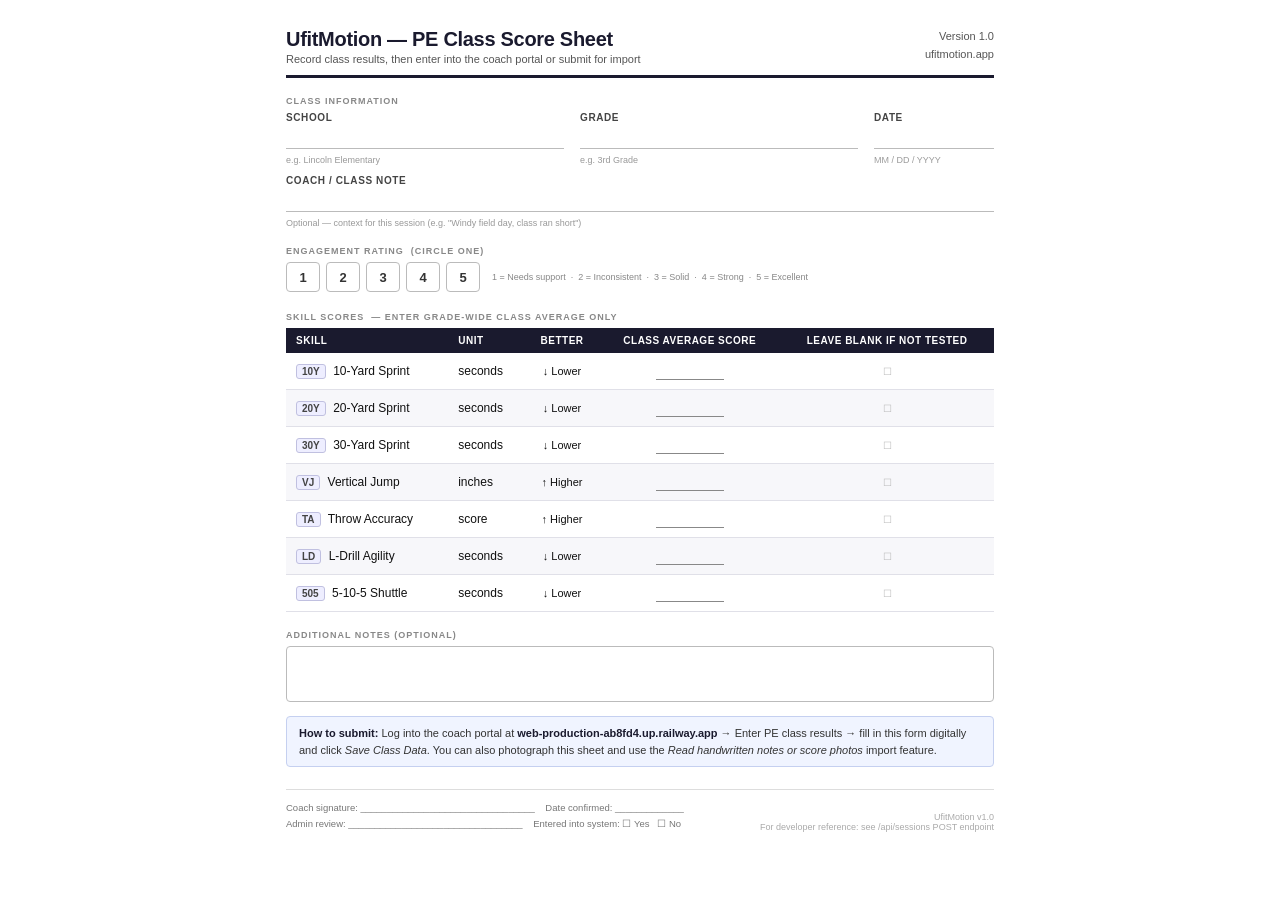
<file: static/score-sheet.html>
<!DOCTYPE html>
<html lang="en">
<head>
  <meta charset="UTF-8">
  <title>UfitMotion — PE Class Score Sheet</title>
  <style>
    * { box-sizing: border-box; margin: 0; padding: 0; }

    body {
      font-family: Arial, sans-serif;
      font-size: 13px;
      color: #111;
      background: #fff;
      padding: 28px 36px;
      max-width: 780px;
      margin: 0 auto;
    }

    /* ── Header ── */
    .header {
      display: flex;
      align-items: flex-start;
      justify-content: space-between;
      border-bottom: 3px solid #1a1a2e;
      padding-bottom: 10px;
      margin-bottom: 16px;
    }
    .header-left h1 {
      font-size: 20px;
      font-weight: 800;
      letter-spacing: -0.3px;
      color: #1a1a2e;
    }
    .header-left p {
      font-size: 11px;
      color: #555;
      margin-top: 2px;
    }
    .header-right {
      text-align: right;
      font-size: 11px;
      color: #555;
      line-height: 1.6;
    }

    /* ── Section label ── */
    .section-label {
      font-size: 9px;
      font-weight: 700;
      text-transform: uppercase;
      letter-spacing: 1px;
      color: #888;
      margin-bottom: 6px;
      margin-top: 18px;
    }

    /* ── Field rows ── */
    .field-row {
      display: flex;
      gap: 16px;
      margin-bottom: 10px;
    }
    .field {
      flex: 1;
      display: flex;
      flex-direction: column;
      gap: 4px;
    }
    .field.narrow { flex: 0 0 120px; }
    .field.wide   { flex: 2; }

    .field label {
      font-size: 10px;
      font-weight: 700;
      text-transform: uppercase;
      letter-spacing: 0.6px;
      color: #444;
    }
    .field .line {
      border-bottom: 1.5px solid #bbb;
      height: 22px;
      width: 100%;
    }
    .field .hint {
      font-size: 9px;
      color: #999;
      margin-top: 2px;
    }

    /* ── Engagement rating boxes ── */
    .rating-row {
      display: flex;
      gap: 6px;
      align-items: center;
      margin-top: 4px;
    }
    .rating-box {
      width: 34px;
      height: 30px;
      border: 1.5px solid #bbb;
      border-radius: 4px;
      display: flex;
      align-items: center;
      justify-content: center;
      font-size: 13px;
      font-weight: 700;
      color: #333;
    }
    .rating-label {
      font-size: 9px;
      color: #888;
      margin-left: 6px;
    }

    /* ── Skill table ── */
    table {
      width: 100%;
      border-collapse: collapse;
      margin-top: 6px;
    }
    thead tr {
      background: #1a1a2e;
      color: #fff;
    }
    thead th {
      padding: 7px 10px;
      text-align: left;
      font-size: 10px;
      font-weight: 700;
      text-transform: uppercase;
      letter-spacing: 0.5px;
    }
    thead th.center { text-align: center; }

    tbody tr:nth-child(even) { background: #f7f7fa; }
    tbody td {
      padding: 9px 10px;
      font-size: 12px;
      border-bottom: 1px solid #e0e0e8;
      vertical-align: middle;
    }
    tbody td.score-cell {
      text-align: center;
      min-width: 80px;
    }
    .score-line {
      display: inline-block;
      width: 68px;
      border-bottom: 1.5px solid #888;
      height: 18px;
      vertical-align: bottom;
    }
    .abbr-pill {
      display: inline-block;
      background: #eef;
      border: 1px solid #c0c0e0;
      border-radius: 3px;
      padding: 1px 5px;
      font-size: 10px;
      font-weight: 700;
      color: #444;
      margin-right: 4px;
    }
    .direction-note {
      font-size: 10px;
      color: #888;
      margin-left: 4px;
    }

    /* ── Notes area ── */
    .notes-box {
      border: 1.5px solid #bbb;
      border-radius: 4px;
      height: 56px;
      padding: 6px 8px;
      width: 100%;
      font-size: 11px;
      color: #999;
    }

    /* ── Footer ── */
    .footer {
      margin-top: 22px;
      border-top: 1px solid #ddd;
      padding-top: 10px;
      display: flex;
      justify-content: space-between;
      align-items: flex-end;
    }
    .footer-left {
      font-size: 9.5px;
      color: #777;
      line-height: 1.7;
    }
    .footer-right {
      font-size: 9px;
      color: #aaa;
      text-align: right;
    }

    .submit-note {
      background: #f0f4ff;
      border: 1px solid #c5d0f0;
      border-radius: 4px;
      padding: 8px 12px;
      font-size: 11px;
      color: #333;
      margin-top: 14px;
      line-height: 1.5;
    }
    .submit-note strong { color: #1a1a2e; }

    @media print {
      body { padding: 16px 24px; }
      .submit-note { display: none; }
    }
  </style>
</head>
<body>

  <!-- Header -->
  <div class="header">
    <div class="header-left">
      <h1>UfitMotion — PE Class Score Sheet</h1>
      <p>Record class results, then enter into the coach portal or submit for import</p>
    </div>
    <div class="header-right">
      Version 1.0<br>
      ufitmotion.app
    </div>
  </div>

  <!-- Session Info -->
  <div class="section-label">Class Information</div>
  <div class="field-row">
    <div class="field">
      <label>School</label>
      <div class="line"></div>
      <div class="hint">e.g. Lincoln Elementary</div>
    </div>
    <div class="field">
      <label>Grade</label>
      <div class="line"></div>
      <div class="hint">e.g. 3rd Grade</div>
    </div>
    <div class="field narrow">
      <label>Date</label>
      <div class="line"></div>
      <div class="hint">MM / DD / YYYY</div>
    </div>
  </div>

  <div class="field-row">
    <div class="field wide">
      <label>Coach / Class Note</label>
      <div class="line"></div>
      <div class="hint">Optional — context for this session (e.g. "Windy field day, class ran short")</div>
    </div>
  </div>

  <!-- Engagement Rating -->
  <div class="section-label">Engagement Rating &nbsp;(circle one)</div>
  <div class="rating-row">
    <div class="rating-box">1</div>
    <div class="rating-box">2</div>
    <div class="rating-box">3</div>
    <div class="rating-box">4</div>
    <div class="rating-box">5</div>
    <div class="rating-label">
      1 = Needs support &nbsp;·&nbsp; 2 = Inconsistent &nbsp;·&nbsp; 3 = Solid &nbsp;·&nbsp; 4 = Strong &nbsp;·&nbsp; 5 = Excellent
    </div>
  </div>

  <!-- Skill Scores -->
  <div class="section-label" style="margin-top:20px;">Skill Scores &nbsp;— enter grade-wide class average only</div>
  <table>
    <thead>
      <tr>
        <th>Skill</th>
        <th>Unit</th>
        <th class="center">Better</th>
        <th class="center">Class Average Score</th>
        <th class="center">Leave Blank if Not Tested</th>
      </tr>
    </thead>
    <tbody>
      <tr>
        <td><span class="abbr-pill">10Y</span> 10-Yard Sprint</td>
        <td>seconds</td>
        <td style="text-align:center;font-size:11px;">↓ Lower</td>
        <td class="score-cell"><span class="score-line"></span></td>
        <td class="score-cell" style="font-size:10px;color:#bbb;">☐</td>
      </tr>
      <tr>
        <td><span class="abbr-pill">20Y</span> 20-Yard Sprint</td>
        <td>seconds</td>
        <td style="text-align:center;font-size:11px;">↓ Lower</td>
        <td class="score-cell"><span class="score-line"></span></td>
        <td class="score-cell" style="font-size:10px;color:#bbb;">☐</td>
      </tr>
      <tr>
        <td><span class="abbr-pill">30Y</span> 30-Yard Sprint</td>
        <td>seconds</td>
        <td style="text-align:center;font-size:11px;">↓ Lower</td>
        <td class="score-cell"><span class="score-line"></span></td>
        <td class="score-cell" style="font-size:10px;color:#bbb;">☐</td>
      </tr>
      <tr>
        <td><span class="abbr-pill">VJ</span> Vertical Jump</td>
        <td>inches</td>
        <td style="text-align:center;font-size:11px;">↑ Higher</td>
        <td class="score-cell"><span class="score-line"></span></td>
        <td class="score-cell" style="font-size:10px;color:#bbb;">☐</td>
      </tr>
      <tr>
        <td><span class="abbr-pill">TA</span> Throw Accuracy</td>
        <td>score</td>
        <td style="text-align:center;font-size:11px;">↑ Higher</td>
        <td class="score-cell"><span class="score-line"></span></td>
        <td class="score-cell" style="font-size:10px;color:#bbb;">☐</td>
      </tr>
      <tr>
        <td><span class="abbr-pill">LD</span> L-Drill Agility</td>
        <td>seconds</td>
        <td style="text-align:center;font-size:11px;">↓ Lower</td>
        <td class="score-cell"><span class="score-line"></span></td>
        <td class="score-cell" style="font-size:10px;color:#bbb;">☐</td>
      </tr>
      <tr>
        <td><span class="abbr-pill">505</span> 5-10-5 Shuttle</td>
        <td>seconds</td>
        <td style="text-align:center;font-size:11px;">↓ Lower</td>
        <td class="score-cell"><span class="score-line"></span></td>
        <td class="score-cell" style="font-size:10px;color:#bbb;">☐</td>
      </tr>
    </tbody>
  </table>

  <!-- Notes -->
  <div class="section-label" style="margin-top:18px;">Additional Notes (optional)</div>
  <div class="notes-box"></div>

  <!-- Submit instructions -->
  <div class="submit-note">
    <strong>How to submit:</strong> Log into the coach portal at <strong>web-production-ab8fd4.up.railway.app</strong> → Enter PE class results → fill in this form digitally and click <em>Save Class Data</em>. You can also photograph this sheet and use the <em>Read handwritten notes or score photos</em> import feature.
  </div>

  <!-- Footer -->
  <div class="footer">
    <div class="footer-left">
      Coach signature: _________________________________ &nbsp;&nbsp; Date confirmed: _____________<br>
      Admin review: _________________________________ &nbsp;&nbsp; Entered into system: ☐ Yes &nbsp; ☐ No
    </div>
    <div class="footer-right">
      UfitMotion v1.0<br>
      For developer reference: see /api/sessions POST endpoint
    </div>
  </div>

</body>
</html>
</file>
